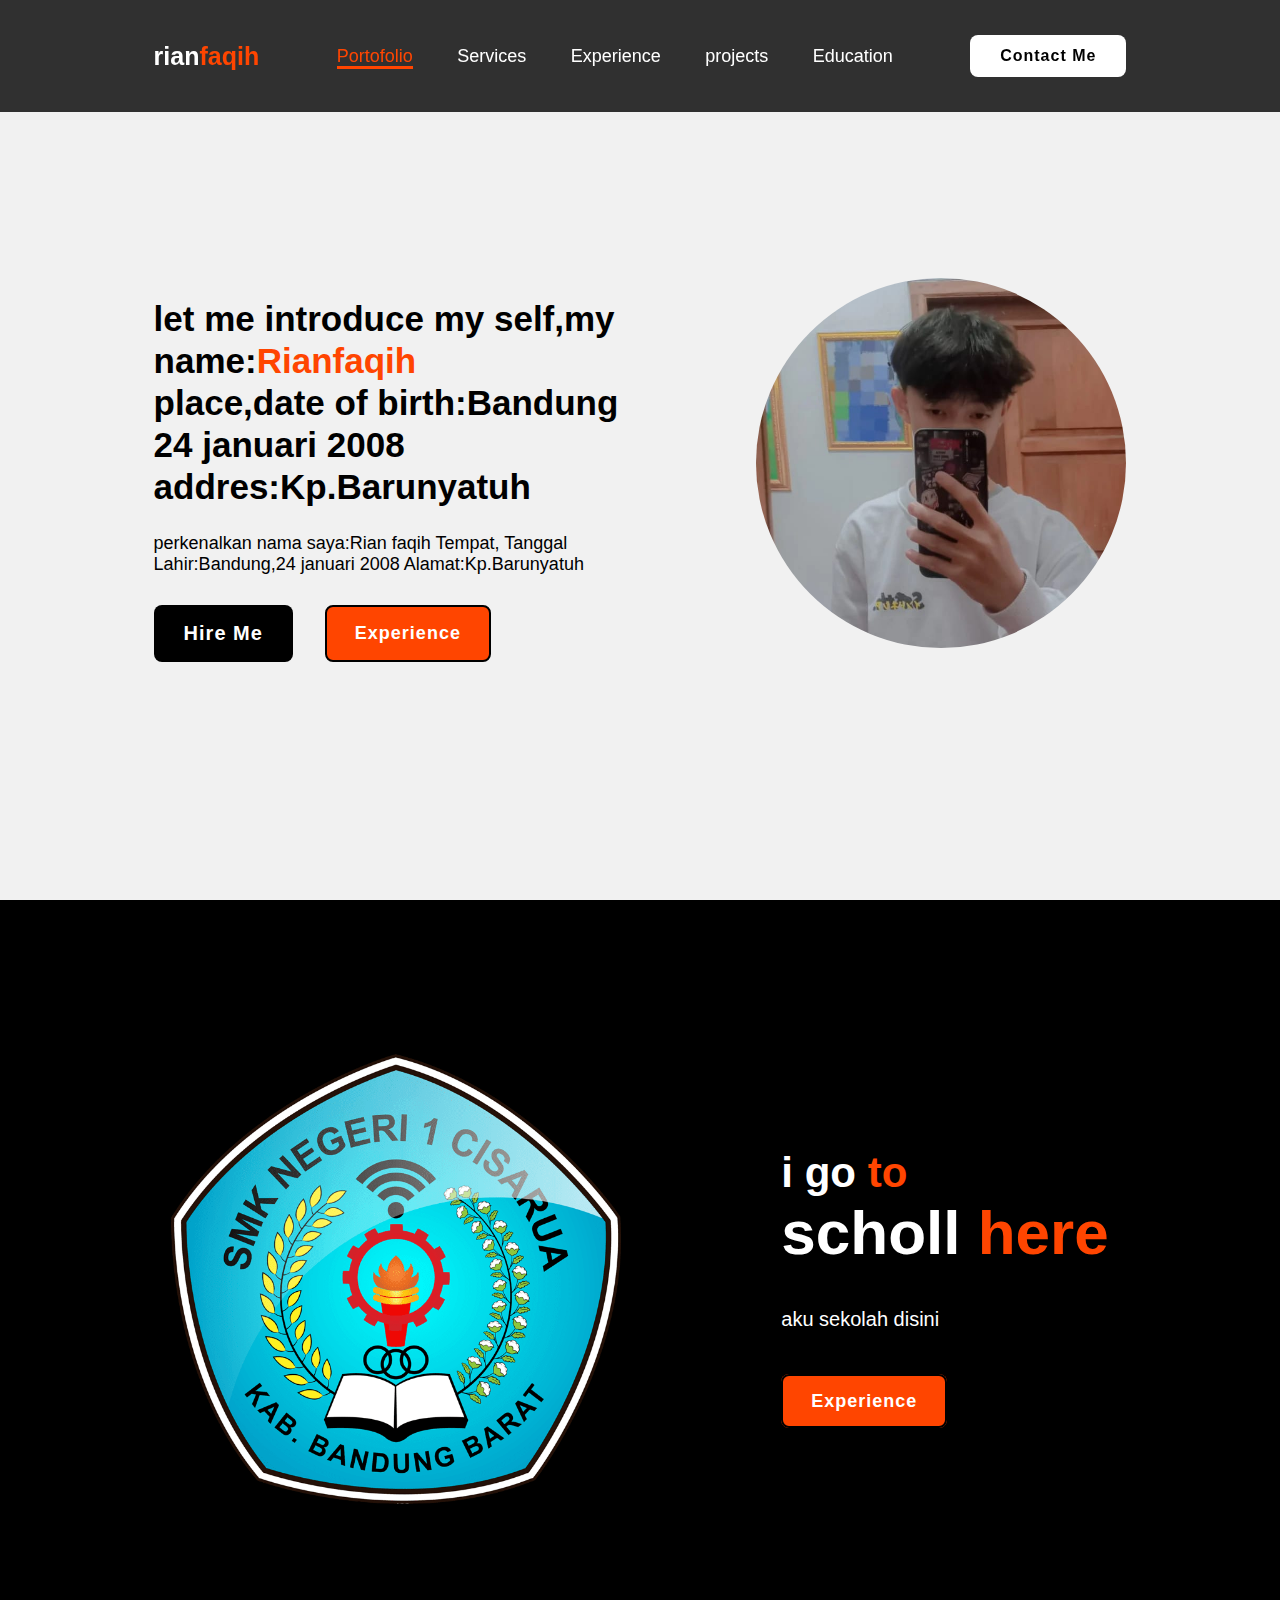
<file: index.html>
<!DOCTYPE html>
<html lang="en">
<head>
    <meta charset="UTF-8">
    <meta name="viewport" content="width=device-width, initial-scale=1.0">
    <title>Tugas membuat portoFolio </title>
    <link rel="stylesheet" href="style.css">
    <link href='https://unpkg.com/boxicon@2.1.4/css/boxicons.min.css' rel="'stylesheet">
    <link rel="stylesheet" href="ptojtct.html">
</head>
<body>
    <header class="header">
        <a href="#" class="logo">rian<span>faqih</span></a>

        <nav class="navbar">
            <a href="#"class="active">Portofolio</a>
            <a href="#">Services</a>
            <a href="#">Experience</a>
            <a href="ptojtct.html">projects</a>
            <a href="#">Education</a>
            </nav>
            <a href="https://www.instagram.com/theycallme.fqh12?igsh=MmxzdnFyOHVpc2pz" class="contact">Contact Me</a>
    </header>   
    <section class="home">
        <div class="home-content">
            <p></p>
            <h3></h3>
            <p></p>
            <h1> let me introduce my self,my name:<span>Rianfaqih<br></span>place,date of birth:Bandung 24 januari 2008 addres:Kp.Barunyatuh</h1>

            <p>perkenalkan nama saya:Rian faqih Tempat, Tanggal Lahir:Bandung,24 januari 2008 Alamat:Kp.Barunyatuh </p>

        <div class="btn-box">
            <button class="btn-1">Hire Me</button>
            <button class="btn-2">Experience</button>
        </div>
    </div>
    <div class="img-box">
        <img src="image.jpg" style="width: 370px;" alt="">
    </div>
    </section>

    <section class="about">

        <div class="about.img">
            <img src="logo.png" style="width: 450px;" alt="">
        </div>

        <div class="about-content">
            <h2 class="heading">i go <span>to</span></h2>
            <h3>scholl <span>here</span></h3>
            <p>aku sekolah disini</p>
            <a href="#" class="btn-2">Experience</a>
        </div>
    </section>
</body>
</html>
</file>
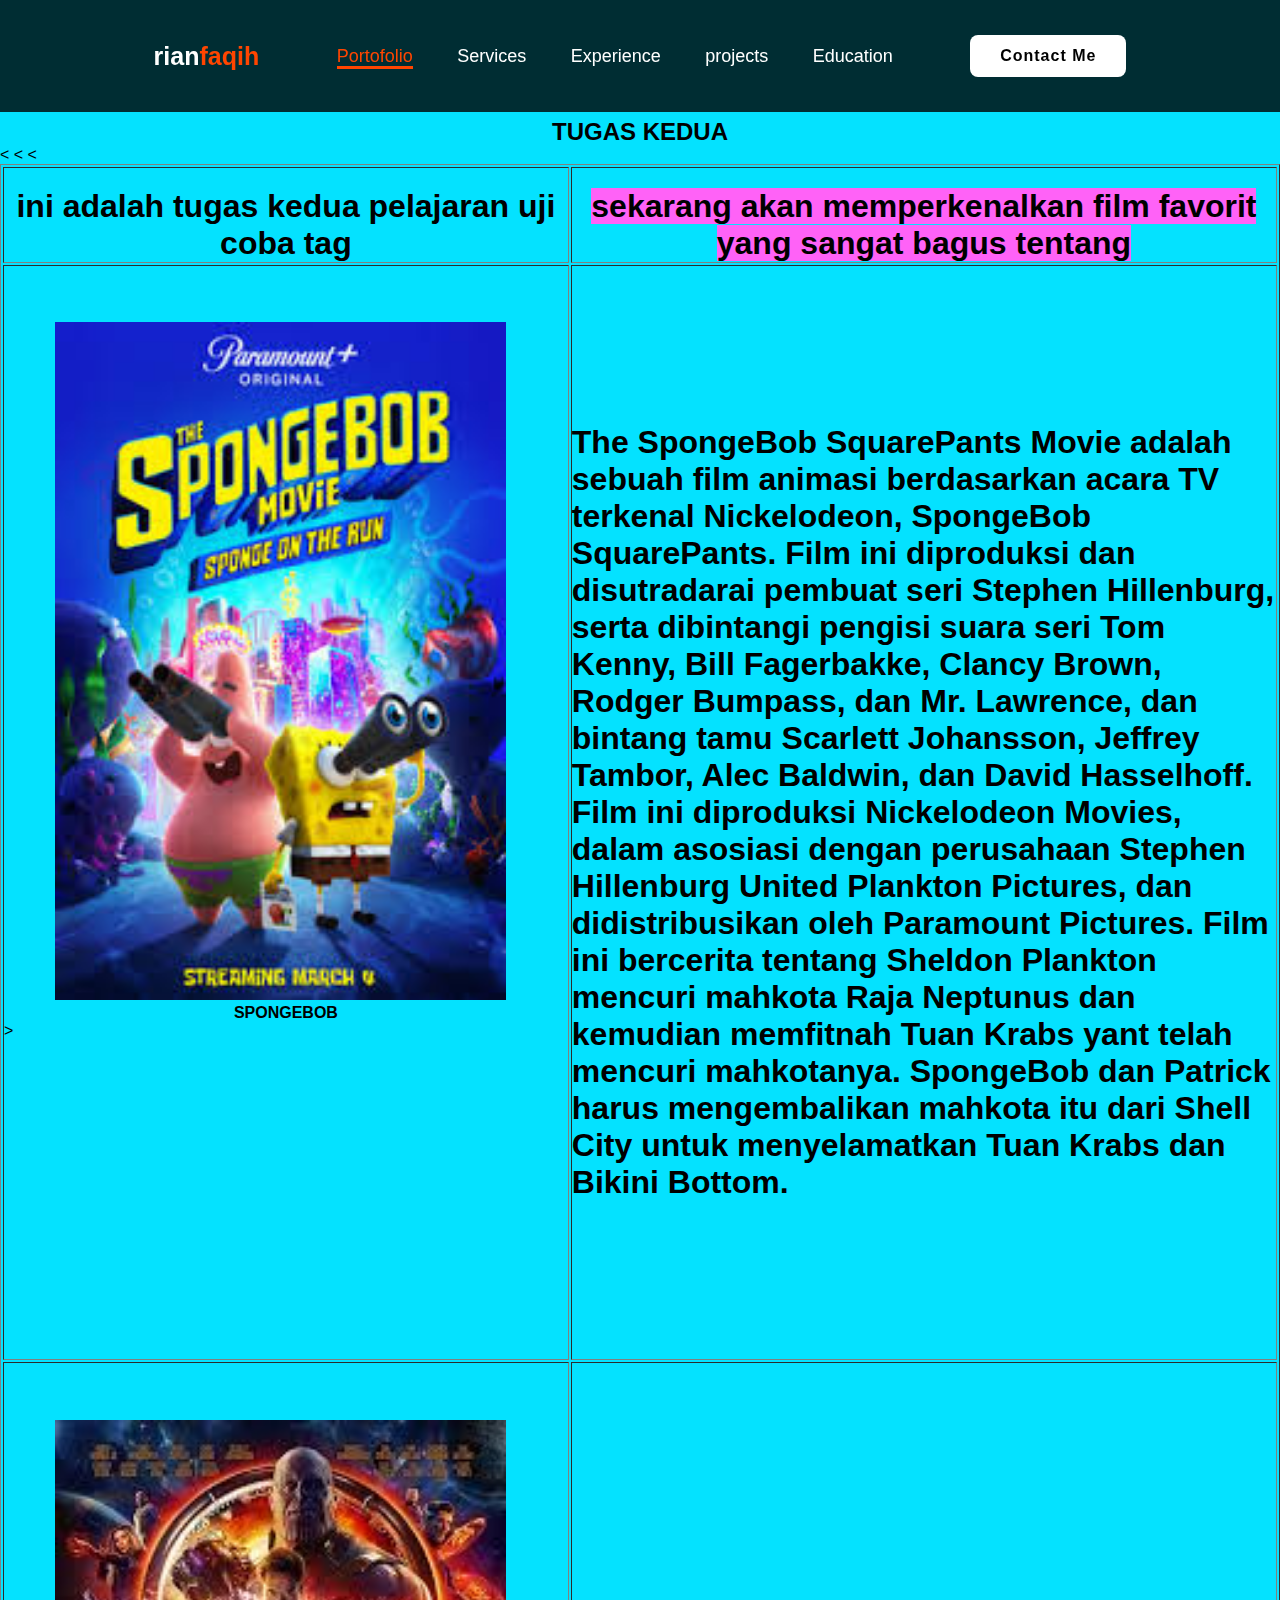
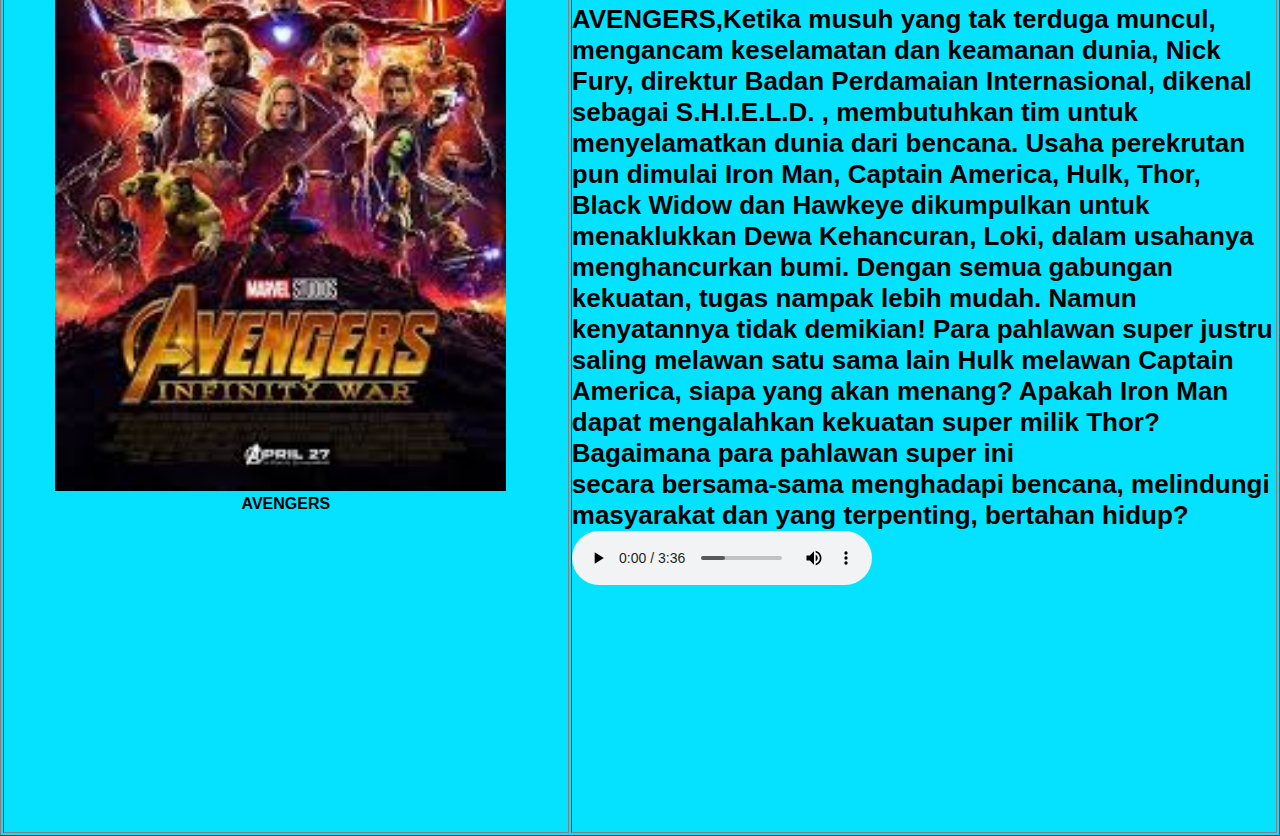
<file: ptojtct.html>
<!DOCTYPE html>
<html lang="en">
<head>
    <meta charset="UTF-8">
    <meta name="viewport" content="width=device-width, initial-scale=1.0">
    <title>Document</title>
    <link rel="stylesheet" href="css.css">
    <style>
       
    </style>
</head>
<body>
   
    <header class="header">
        <a href="#" class="logo">rian<span>faqih</span></a>

        <nav class="navbar">
            <a href="index.html"class="active">Portofolio</a>
            <a href="#">Services</a>
            <a href="#">Experience</a>
            <a href="ptojtct.html">projects</a>
            <a href="#">Education</a>
            </nav>
            <a href="https://www.instagram.com/theycallme.fqh12?igsh=MmxzdnFyOHVpc2pz" class="contact">Contact Me</a>
    </header> 
<br>
 <table class="haha" border="1" cellpadding="6" width="100%">
<div class="title"> <h2>TUGAS KEDUA</h2> </div>
<tr>
    <td><h1 style="text-align: center; margin-top: 20px;">ini adalah tugas kedua pelajaran uji coba tag</h1></td>
  
   <td><h1 style="text-align: center; margin-top: 20px"><mark style="background: #ff62f7!important">sekarang akan memperkenalkan film favorit yang sangat bagus tentang</mark></h1></td>
</tr>
<tr>
    <td> <div class="img-box">
        <img src="images.jpg" style="width: 100%;" alt=""><P><h4 style="text-align: center;">SPONGEBOB</h4>><iframe width="560" height="315" src="https://www.youtube.com/embed/47ceXAEr2Oo?si=BBp6Q7LqwiXNi9ED" title="YouTube video player" frameborder="0" allow="accelerometer; autoplay; clipboard-write; encrypted-media; gyroscope; picture-in-picture; web-share" referrerpolicy="strict-origin-when-cross-origin" allowfullscreen></iframe></td>

    <td><h5 style="font-size: small;"><h1>The SpongeBob SquarePants Movie adalah sebuah film animasi berdasarkan acara TV terkenal Nickelodeon, SpongeBob SquarePants. Film ini diproduksi dan disutradarai pembuat seri Stephen Hillenburg, serta dibintangi pengisi suara seri Tom Kenny, Bill Fagerbakke, Clancy Brown, Rodger Bumpass, dan Mr. Lawrence, dan bintang tamu Scarlett Johansson, Jeffrey Tambor, Alec Baldwin, dan David Hasselhoff. Film ini diproduksi Nickelodeon Movies, dalam asosiasi dengan perusahaan Stephen Hillenburg United Plankton Pictures, dan didistribusikan oleh Paramount Pictures.

Film ini bercerita tentang Sheldon Plankton mencuri mahkota Raja Neptunus dan kemudian memfitnah Tuan Krabs yant telah mencuri mahkotanya. SpongeBob dan Patrick harus mengembalikan mahkota itu dari Shell City untuk menyelamatkan Tuan Krabs dan Bikini Bottom.</h1></td>
        <
</tr>
<tr>
    <td> <div class="img-box">
        <img src="download.jpg" style="width: 500%;" alt=""><P><h4 style="text-align: center;">AVENGERS</h4><iframe width="560" height="315" src="https://www.youtube.com/embed/TcMBFSGVi1c?si=wZ9-P6AMq_tGJRph" title="YouTube video player" frameborder="0" allow="accelerometer; autoplay; clipboard-write; encrypted-media; gyroscope; picture-in-picture; web-share" referrerpolicy="strict-origin-when-cross-origin" allowfullscreen></iframe></P></td>

    <td><h5 style="font-size: small;"><mark style="background: #ffee03!important"><h1>AVENGERS,Ketika musuh yang tak terduga muncul, mengancam keselamatan dan keamanan dunia, Nick Fury, direktur Badan Perdamaian Internasional, dikenal sebagai S.H.I.E.L.D. , membutuhkan tim untuk menyelamatkan dunia dari bencana. Usaha perekrutan pun dimulai Iron Man, Captain America, Hulk, Thor, Black Widow dan Hawkeye dikumpulkan untuk menaklukkan Dewa Kehancuran, Loki, dalam usahanya menghancurkan bumi. Dengan semua gabungan kekuatan, tugas nampak lebih mudah. Namun kenyatannya tidak demikian! Para pahlawan super justru saling melawan satu sama lain Hulk melawan Captain America, siapa yang akan menang? Apakah Iron Man dapat mengalahkan kekuatan super milik Thor? Bagaimana para pahlawan super ini</p> secara bersama-sama menghadapi bencana, melindungi masyarakat dan yang terpenting, bertahan hidup?<audio controls>
        <source src="rian.mp3" type="audio/mpeg">
       </audio></h1></mark></td>
        <
       <
</tr>
</table>
</body>
</html>
</file>
<file: style.css>
*{
    margin: 0;
    padding: 0;
    box-sizing: border-box;
    font-family: 'popins',sans-serif;
    text-decoration: none;
    list-style: none;
}
.header{
    position: fixed;
    top: 0;
    left: 0;
    width: 100%;
    padding: 35px 12%;
    background: rgba(0, 0, 0, 0.8);
    backdrop-filter: blur(10px);
    display: flex;
    justify-content: space-between;
    align-items: center;
    z-index: 100;
}
.logo{
    font-size: 25px;
    color: white;
    font-weight: 600;
    transition: 0.3s ease;
}
.logo:hover{
    color: orangered;
    text-shadow: 0 0 25px orangered;
    text-shadow: 0 0 50px orangered;
    transform: scale(1.1);
}
span{
    color: orangered;
}
.navbar a{
    font-size: 18px;
    color: white;
    font-weight: 500;
    margin: 0 20px;
    border-bottom: 3px solid transparent;
    transition: 0.3s ease;
}
.navbar a:hover,
.navbar a.active{
    color: orangered;
    border-bottom: 3px solid orangered;
}
.contact{
    padding: 10px 28px;
    background-color: white;
    color: black;
    border: 2px solid transparent;
    border-radius: 8px;
    font-size: 16px;
    letter-spacing: 1px;
    font-weight: 600;
    transition: 0.3 ease;
}
.contact:hover{
    background-color: orangered;
    box-shadow: 0 0 25px orangered;
    color: white;
}
.home{
    width: 100%;
    min-height: 100vh;
    background: rgb(241, 241, 241);
    display: flex;
    align-items: center;
    gap: 7em;
    padding: 30px 12% 0;
}
.home-content{
    max-width: 800px;
}
.home-content h3{
    font-size: 42px;
}
.home-content h1{
    font-size: 35px;
    line-height: 1.2;
    justify-content: left;
}
.home-content p{
    font-size: 18px;
    margin: 25px 0 30px;
}
.btn-box{
    width: 345px;
    display: flex;
    gap: 2em;
}
.btn-1{
    padding: 15px 28px;
    background-color: black;
    color: white;
    border: 2px solid transparent;
    border-radius: 8px;
    font-size: 20px;
    letter-spacing: 1px;
    font-weight: 600;
    transition: 0.3s ease;
    cursor: pointer;
}
.btn-1:hover{
    background-color: white;
    color: black;
    border: 2px solid black;
}
.btn-2{
    padding: 15px 28px;
    background-color: orangered;
    color: white;
    border: 2px solid black;
    border-radius: 8px;
    font-size: 18px;
    letter-spacing: 1px;
    font-weight: 600;
    transition: 0.3s ease;
    cursor: pointer;
}
.btn-2:hover{
    background-color: white;
    color: orangered;
}
.img-box img{
    border-radius: 100%;
    width: 300px;
    justify-content: center;
}

::-webkit-scrollbar{
    width: 15px;
}
::-webkit-scrollbar-thumb{
    background-color: orangered;
}
::-webkit-scrollbar-track{
    background-color: rgba(0, 0, 0, 0.6);
    width: 0px;
}

.about{
    display: flex;
    justify-content: center;
    align-items: center;
    padding: 12% 8%;
    gap: 10em;
    background: black;
}
.about-img img{
    position: relative;
    width: 550px;
    box-shadow: 0 0 25px orangered;
    box-shadow: 0 0 50px orangered;
    border-radius: 50%;

}
.about-content h2{
    text-align: left;
    color: white;
    font-size: 42px;
}
.about-content h3{
    font-size: 62px;
    color: white;
}
.about-content p{
    color: white;
    font-size: 20px;
    margin: 2em 0 3em;
}
</file>
<file: css.css>
*{
    margin: 0;
    padding: 0;
    box-sizing: border-box;
    font-family: 'popins',sans-serif;
    text-decoration: none;
    list-style: none;
}
.header{
    position: fixed;
    top: 0;
    left: 0;
    width: 100%;
    padding: 35px 12%;
    background: rgba(0, 0, 0, 0.8);
    backdrop-filter: blur(10px);
    display: flex;
    justify-content: space-between;
    align-items: center;
    z-index: 100;
}
.logo{
    font-size: 25px;
    color: white;
    font-weight: 600;
    transition: 0.3s ease;
}
.logo:hover{
    color: orangered;
    text-shadow: 0 0 25px orangered;
    text-shadow: 0 0 50px orangered;
    transform: scale(1.1);
}
span{
    color: orangered;
}
.navbar a{
    font-size: 18px;
    color: white;
    font-weight: 500;
    margin: 0 20px;
    border-bottom: 3px solid transparent;
    transition: 0.3s ease;
}
.navbar a:hover,
.navbar a.active{
    color: orangered;
    border-bottom: 3px solid orangered;
}
.contact{
    padding: 10px 28px;
    background-color: white;
    color: black;
    border: 2px solid transparent;
    border-radius: 8px;
    font-size: 16px;
    letter-spacing: 1px;
    font-weight: 600;
    transition: 0.3 ease;
}
.contact:hover{
    background-color: orangered;
    box-shadow: 0 0 25px orangered;
    color: white;
}
.home{
    width: 100%;
    min-height: 100vh;
    background: rgb(241, 241, 241);
    display: flex;
    align-items: center;
    gap: 7em;
    padding: 30px 12% 0;
}
.home-content{
    max-width: 800px;
}
.home-content h3{
    font-size: 42px;
}
.home-content h1{
    font-size: 35px;
    line-height: 1.2;
    justify-content: left;
}
.home-content p{
    font-size: 18px;
    margin: 25px 0 30px;
}
.btn-box{
    width: 345px;
    display: flex;
    gap: 2em;
}
.btn-1{
    padding: 15px 28px;
    background-color: black;
    color: white;
    border: 2px solid transparent;
    border-radius: 8px;
    font-size: 20px;
    letter-spacing: 1px;
    font-weight: 600;
    transition: 0.3s ease;
    cursor: pointer;
}
.btn-1:hover{
    background-color: white;
    color: black;
    border: 2px solid black;
}
.btn-2{
    padding: 15px 28px;
    background-color: orangered;
    color: white;
    border: 2px solid black;
    border-radius: 8px;
    font-size: 18px;
    letter-spacing: 1px;
    font-weight: 600;
    transition: 0.3s ease;
    cursor: pointer;
}
.btn-2:hover{
    background-color: white;
    color: orangered;
}
.img-box img{
    border-radius: 0%;
    max-width: 80%;
    width: auto;
    height: auto;
    justify-content: center;
    margin-left: 9%;
    margin-top: 10%;
}

::-webkit-scrollbar{
    width: 15px;
}
::-webkit-scrollbar-thumb{
    background-color: orangered;
}
::-webkit-scrollbar-track{
    background-color: rgba(0, 0, 0, 0.6);
    width: 0px;
}

.about{
    display: flex;
    justify-content: center;
    align-items: center;
    padding: 12% 8%;
    gap: 10em;
    background: black;
}
.about-img img{
    position: relative;
    width: 550px;
    box-shadow: 0 0 25px orangered;
    box-shadow: 0 0 50px orangered;
    border-radius: 50%;

}
.about-content h2{
    text-align: left;
    color: white;
    font-size: 42px;
}
.about-content h3{
    font-size: 62px;
    color: white;
}
.about-content p{
    color: white;
    font-size: 20px;
    margin: 2em 0 3em;
}
.title{
padding-top: 100px;
text-align: center;
}

body{
    background-color: rgb(4, 226, 255);
}
</file>
